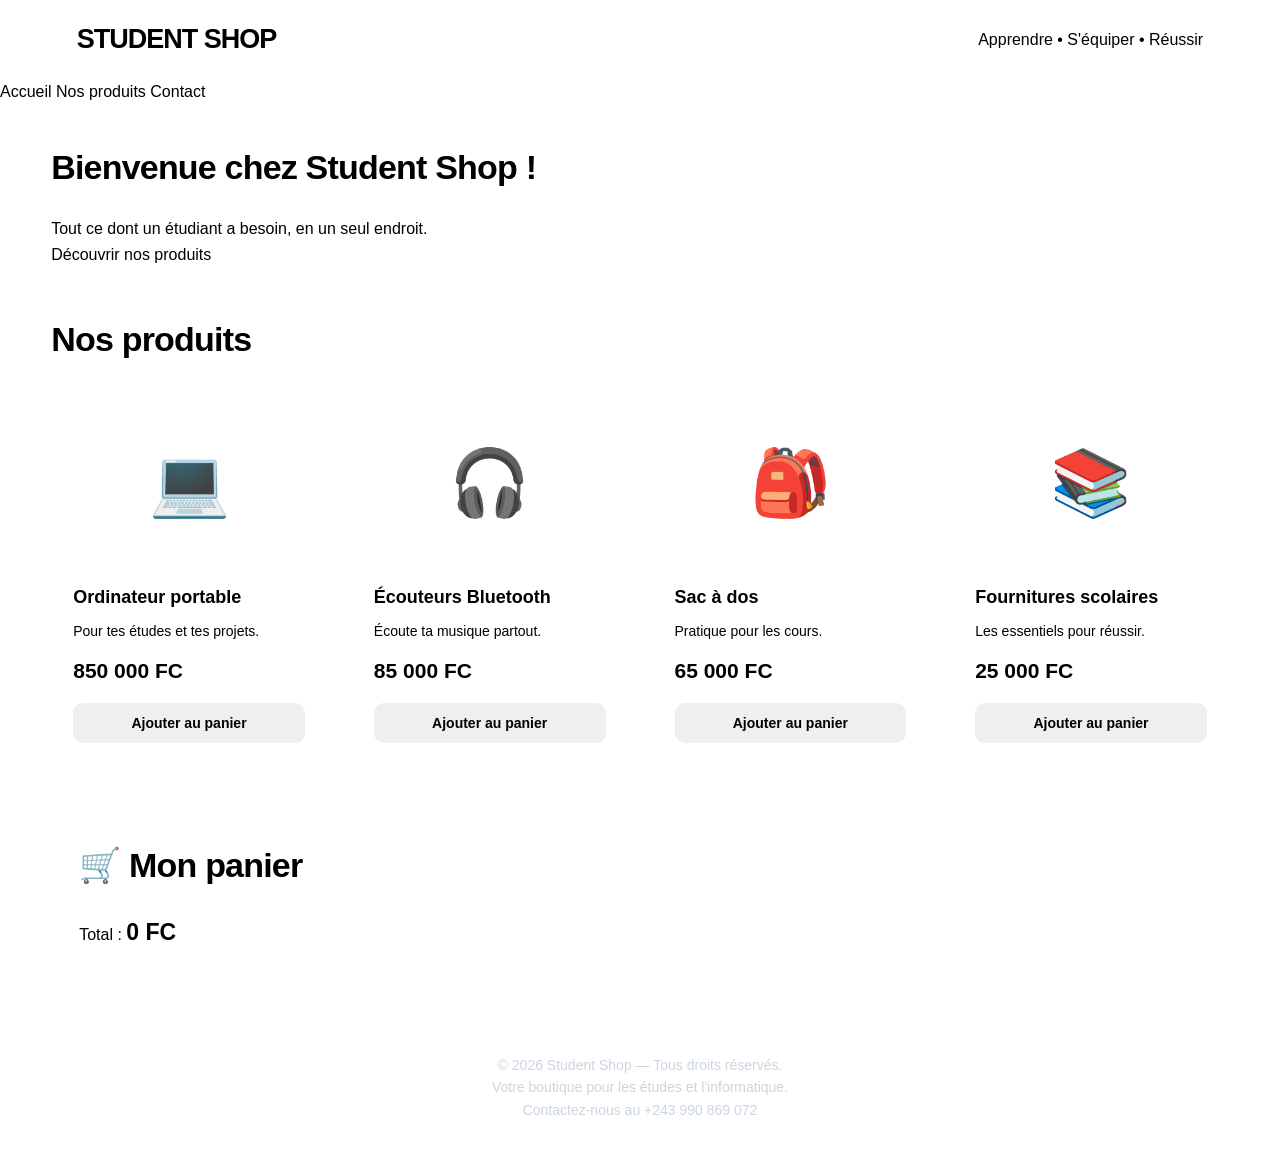
<file: index.html>
<!DOCTYPE html>
<html lang="fr">
<head>
    <meta charset="UTF-8">
    <meta name="viewport" content="width=device-width, initial-scale=1.0">
    <title>Student Shop | Boutique en ligne</title>
    <link rel="stylesheet" href="style.css">
    <script src="script.js" defer></script>
</head>
<body>
    <header>
        <h1>STUDENT <span>SHOP</span></h1>
        <p>Apprendre • S'équiper • Réussir</p>
    </header>
    <nav>
        <a href="#">Accueil</a>
        <a href="#produits">Nos produits</a>
        <a href="#contact">Contact</a>
    </nav>
    <main>
        <section class="hero">
            <h2>Bienvenue chez Student Shop !</h2>
            <p>Tout ce dont un étudiant a besoin, en un seul endroit.</p>
            <a href="#produits" class="bouton">Découvrir nos produits</a>
        </section>
        <section id="produits">
            <h2>Nos produits</h2>
            <div class="produits">
                <article class="produit">
                    <div class="image-produit">💻</div>
                    <h3>Ordinateur portable</h3>
                    <p>Pour tes études et tes projets.</p>
                    <strong>850 000 FC</strong>
                    <button onclick="ajouterAuPanier('Ordinateur portable', 850000)">
                        Ajouter au panier
                    </button>
                </article>
                <article class="produit">
                    <div class="image-produit">🎧</div>
                    <h3>Écouteurs Bluetooth</h3>
                    <p>Écoute ta musique partout.</p>
                    <strong>85 000 FC</strong>
                    <button onclick="ajouterAuPanier('Écouteurs Bluetooth', 85000)">
                        Ajouter au panier
                    </button>
                </article>
                <article class="produit">
                    <div class="image-produit">🎒</div>
                    <h3>Sac à dos</h3>
                    <p>Pratique pour les cours.</p>
                    <strong>65 000 FC</strong>
                    <button onclick="ajouterAuPanier('Sac à dos', 65000)">
                        Ajouter au panier
                    </button>
                </article>
                <article class="produit">
                    <div class="image-produit">📚</div>
                    <h3>Fournitures scolaires</h3>
                    <p>Les essentiels pour réussir.</p>
                    <strong>25 000 FC</strong>
                    <button onclick="ajouterAuPanier('Fournitures scolaires', 25000)">
                        Ajouter au panier
                    </button>
                </article>
            </div>
        </section>
        <section class="panier">
            <h2>🛒 Mon panier</h2>
            <ul id="liste-panier"></ul>
            <p>Total : <strong id="total">0 FC</strong></p>
        </section>
    </main>
    <footer id="contact">
        <p>© 2026 Student Shop — Tous droits réservés.</p>
        <p>Votre boutique pour les études et l'informatique.</p>
        <p>Contactez-nous au +243 990 869 072</p>
    </footer>
</body>
</html>
</file>
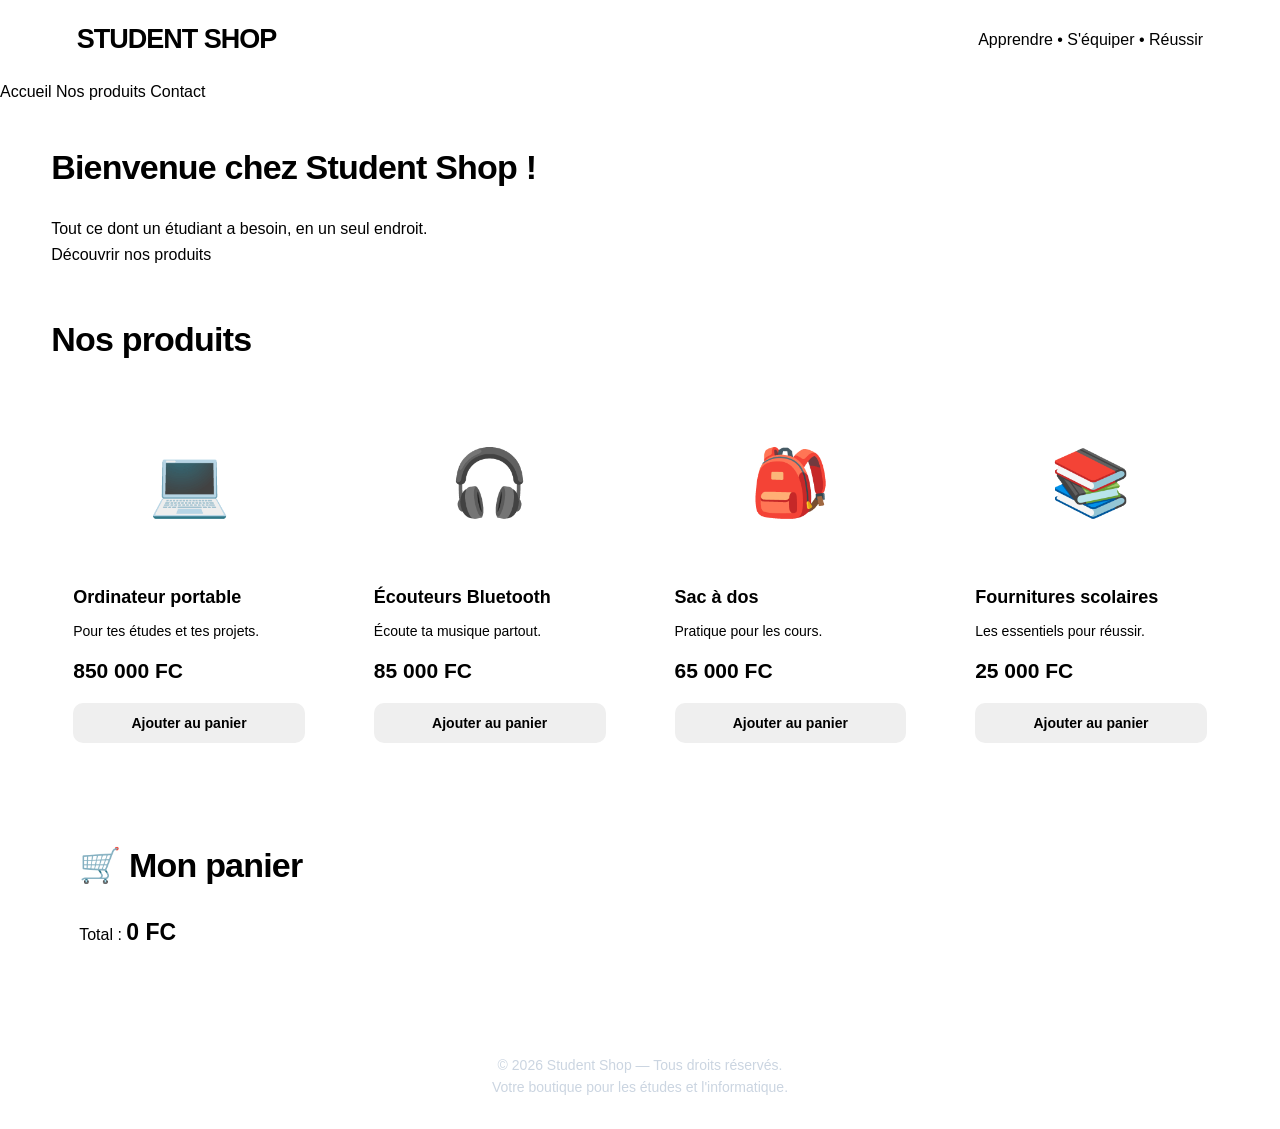
<file: index_backup.html>
<!DOCTYPE html>
<html lang="fr">
<head>
    <meta charset="UTF-8">
    <meta name="viewport" content="width=device-width, initial-scale=1.0">
    <title>Student Shop | Boutique en ligne</title>
    <link rel="stylesheet" href="style.css">
    <script src="script.js" defer></script>
</head>
<body>
    <header>
        <h1>STUDENT <span>SHOP</span></h1>
        <p>Apprendre • S'équiper • Réussir</p>
    </header>
    <nav>
        <a href="#">Accueil</a>
        <a href="#produits">Nos produits</a>
        <a href="#contact">Contact</a>
    </nav>
    <main>
        <section class="hero">
            <h2>Bienvenue chez Student Shop !</h2>
            <p>Tout ce dont un étudiant a besoin, en un seul endroit.</p>
            <a href="#produits" class="bouton">Découvrir nos produits</a>
        </section>
        <section id="produits">
            <h2>Nos produits</h2>
            <div class="produits">
                <article class="produit">
                    <div class="image-produit">💻</div>
                    <h3>Ordinateur portable</h3>
                    <p>Pour tes études et tes projets.</p>
                    <strong>850 000 FC</strong>
                    <button onclick="ajouterAuPanier('Ordinateur portable', 850000)">
                        Ajouter au panier
                    </button>
                </article>
                <article class="produit">
                    <div class="image-produit">🎧</div>
                    <h3>Écouteurs Bluetooth</h3>
                    <p>Écoute ta musique partout.</p>
                    <strong>85 000 FC</strong>
                    <button onclick="ajouterAuPanier('Écouteurs Bluetooth', 85000)">
                        Ajouter au panier
                    </button>
                </article>
                <article class="produit">
                    <div class="image-produit">🎒</div>
                    <h3>Sac à dos</h3>
                    <p>Pratique pour les cours.</p>
                    <strong>65 000 FC</strong>
                    <button onclick="ajouterAuPanier('Sac à dos', 65000)">
                        Ajouter au panier
                    </button>
                </article>
                <article class="produit">
                    <div class="image-produit">📚</div>
                    <h3>Fournitures scolaires</h3>
                    <p>Les essentiels pour réussir.</p>
                    <strong>25 000 FC</strong>
                    <button onclick="ajouterAuPanier('Fournitures scolaires', 25000)">
                        Ajouter au panier
                    </button>
                </article>
            </div>
        </section>
        <section class="panier">
            <h2>🛒 Mon panier</h2>
            <ul id="liste-panier"></ul>
            <p>Total : <strong id="total">0 FC</strong></p>
        </section>
    </main>
    <footer id="contact">
        <p>© 2026 Student Shop — Tous droits réservés.</p>
        <p>Votre boutique pour les études et l'informatique.</p>
    </footer>
</body>
</html>
</file>
<file: style.css>
/* =========================================
STUDENT SHOP — DESIGN MODERNE
========================================= */

:root {
–primary: #2563eb;
–primary-dark: #1d4ed8;
vertical-align: #eff6ff;
–dark: #0f172a;
–text: #475569;
–muted: #94a3b8;
–background: #f8fafc;
–white: #ffffff;
–border: #e2e8f0;
–success: #16a34a;
–radius: 18px;
–shadow: 0 8px 30px rgba(15, 23, 42, 0.07);
}

/* Réinitialisation */

* {
    box-sizing: border-box;
    margin: 0;
    padding: 0;
    }

html {
scroll-behavior: smooth;
}

body {
font-family: “Segoe UI”, Arial, sans-serif;
background: var(–background);
color: var(–dark);
line-height: 1.6;
}

/* Liens */

a {
color: inherit;
text-decoration: none;
}

/* En-tête */

header {
background: var(–white);
border-bottom: 1px solid var(–border);
padding: 18px 6%;
display: flex;
justify-content: space-between;
align-items: center;
gap: 20px;
flex-wrap: wrap;
position: sticky;
top: 0;
z-index: 100;
}

header h1 {
color: var(–primary);
font-size: 27px;
font-weight: 800;
letter-spacing: -1px;
}

header nav {
display: flex;
align-items: center;
gap: 25px;
flex-wrap: wrap;
}

header nav a {
color: var(–text);
font-size: 14px;
font-weight: 600;
transition: color 0.2s ease;
}

header nav a:hover {
color: var(–primary);
}

/* Contenu principal */

main {
width: min(1200px, 92%);
margin: 35px auto;
}

/* Titres */

h2 {
font-size: clamp(24px, 4vw, 34px);
margin-bottom: 22px;
letter-spacing: -0.8px;
}

h3 {
font-size: 18px;
margin: 12px 0 8px;
}

/* Sections */

section {
margin-bottom: 45px;
}

/* Catalogue */

.produits {
display: grid;
grid-template-columns: repeat(auto-fit, minmax(230px, 1fr));
gap: 25px;
}

/* Cartes des produits */

.produit {
background: var(–white);
border: 1px solid var(–border);
border-radius: var(–radius);
padding: 22px;
box-shadow: var(–shadow);
display: flex;
flex-direction: column;
transition: transform 0.25s ease, box-shadow 0.25s ease;
}

.produit:hover {
transform: translateY(-5px);
box-shadow: 0 16px 35px rgba(37, 99, 235, 0.12);
}

.image-produit {
min-height: 145px;
border-radius: 14px;
background: var(–primary-light);
display: flex;
justify-content: center;
align-items: center;
font-size: 65px;
margin-bottom: 15px;
}

.produit h3 {
color: var(–dark);
}

.produit p {
color: var(–text);
font-size: 14px;
margin-bottom: 12px;
}

.produit strong {
color: var(–primary);
font-size: 21px;
margin-top: auto;
margin-bottom: 15px;
}

/* Boutons */

button,
.btn {
border: none;
border-radius: 10px;
padding: 12px 18px;
background: var(–primary);
color: var(–white);
font-family: inherit;
font-size: 14px;
font-weight: 700;
cursor: pointer;
transition: background 0.2s ease, transform 0.2s ease;
}

button:hover,
.btn:hover {
background: var(–primary-dark);
transform: translateY(-1px);
}

button:active {
transform: scale(0.98);
}

/* Panier */

.panier {
background: var(–white);
padding: 28px;
border: 1px solid var(–border);
border-radius: var(–radius);
box-shadow: var(–shadow);
}

#liste-panier {
list-style: none;
margin: 15px 0;
}

#liste-panier li {
padding: 12px 0;
border-bottom: 1px solid var(–border);
display: flex;
justify-content: space-between;
align-items: center;
gap: 12px;
flex-wrap: wrap;
}

#total {
color: var(–primary);
font-size: 23px;
}

/* Champs de formulaire */

input,
select,
textarea {
width: 100%;
padding: 12px 14px;
margin: 8px 0 15px;
border: 1px solid var(–border);
border-radius: 10px;
background: var(–white);
color: var(–dark);
font-family: inherit;
font-size: 15px;
outline: none;
transition: border-color 0.2s ease, box-shadow 0.2s ease;
}

input:focus,
select:focus,
textarea:focus {
border-color: var(–primary);
box-shadow: 0 0 0 3px rgba(37, 99, 235, 0.12);
}

/* Pied de page */

footer {
background: var(–dark);
color: #cbd5e1;
padding: 30px 6%;
text-align: center;
font-size: 14px;
}

footer a {
color: var(–white);
}

/* Adaptation aux téléphones */

@media (max-width: 600px) {
header {
padding: 15px 4%;
flex-direction: column;
align-items: flex-start;
}

header h1 {
    font-size: 24px;
}
header nav {
    gap: 15px;
}
main {
    width: 92%;
    margin: 25px auto;
}
.produits {
    grid-template-columns: repeat(2, minmax(0, 1fr));
    gap: 12px;
}
.produit {
    padding: 12px;
    border-radius: 14px;
}
.image-produit {
    min-height: 105px;
    font-size: 45px;
}
.produit h3 {
    font-size: 15px;
}
.produit p {
    font-size: 12px;
}
.produit strong {
    font-size: 16px;
}
.produit button {
    padding: 10px 8px;
    font-size: 12px;
}
.panier {
    padding: 18px;
}

}
</file>
